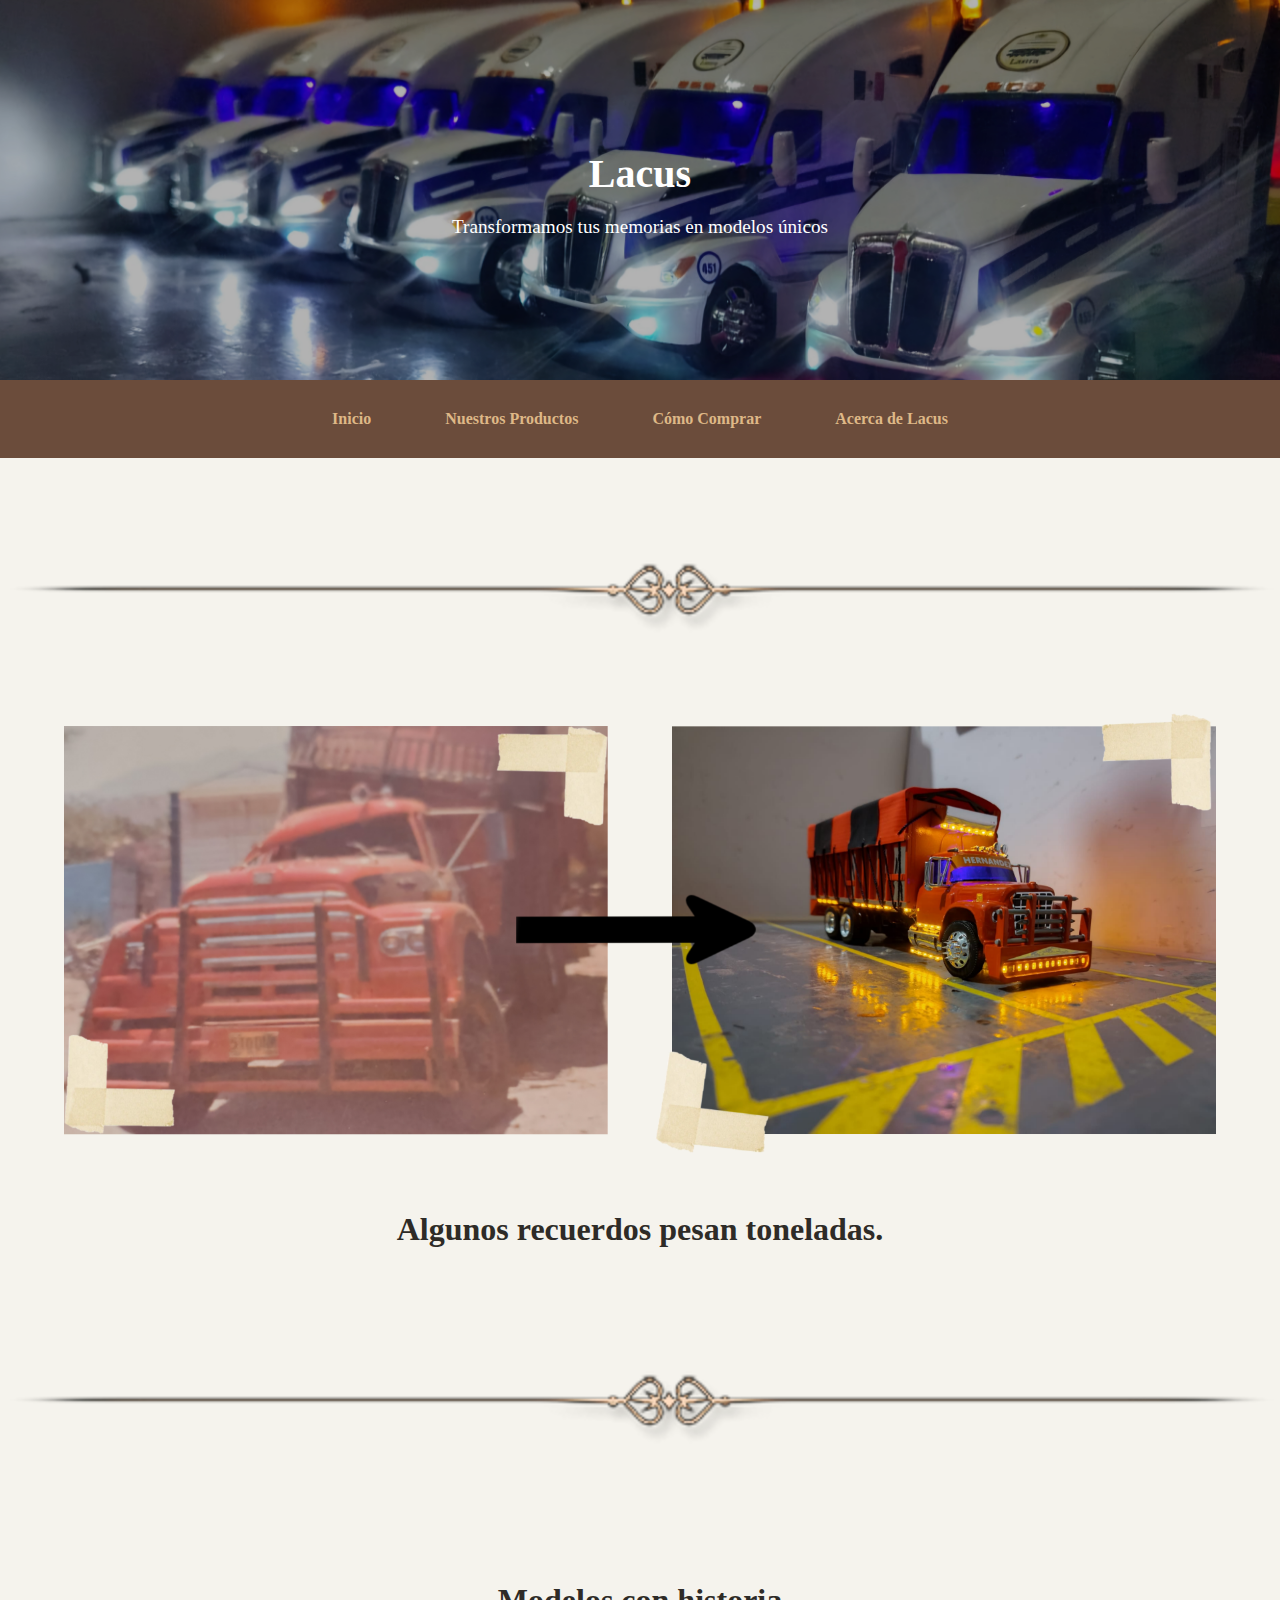
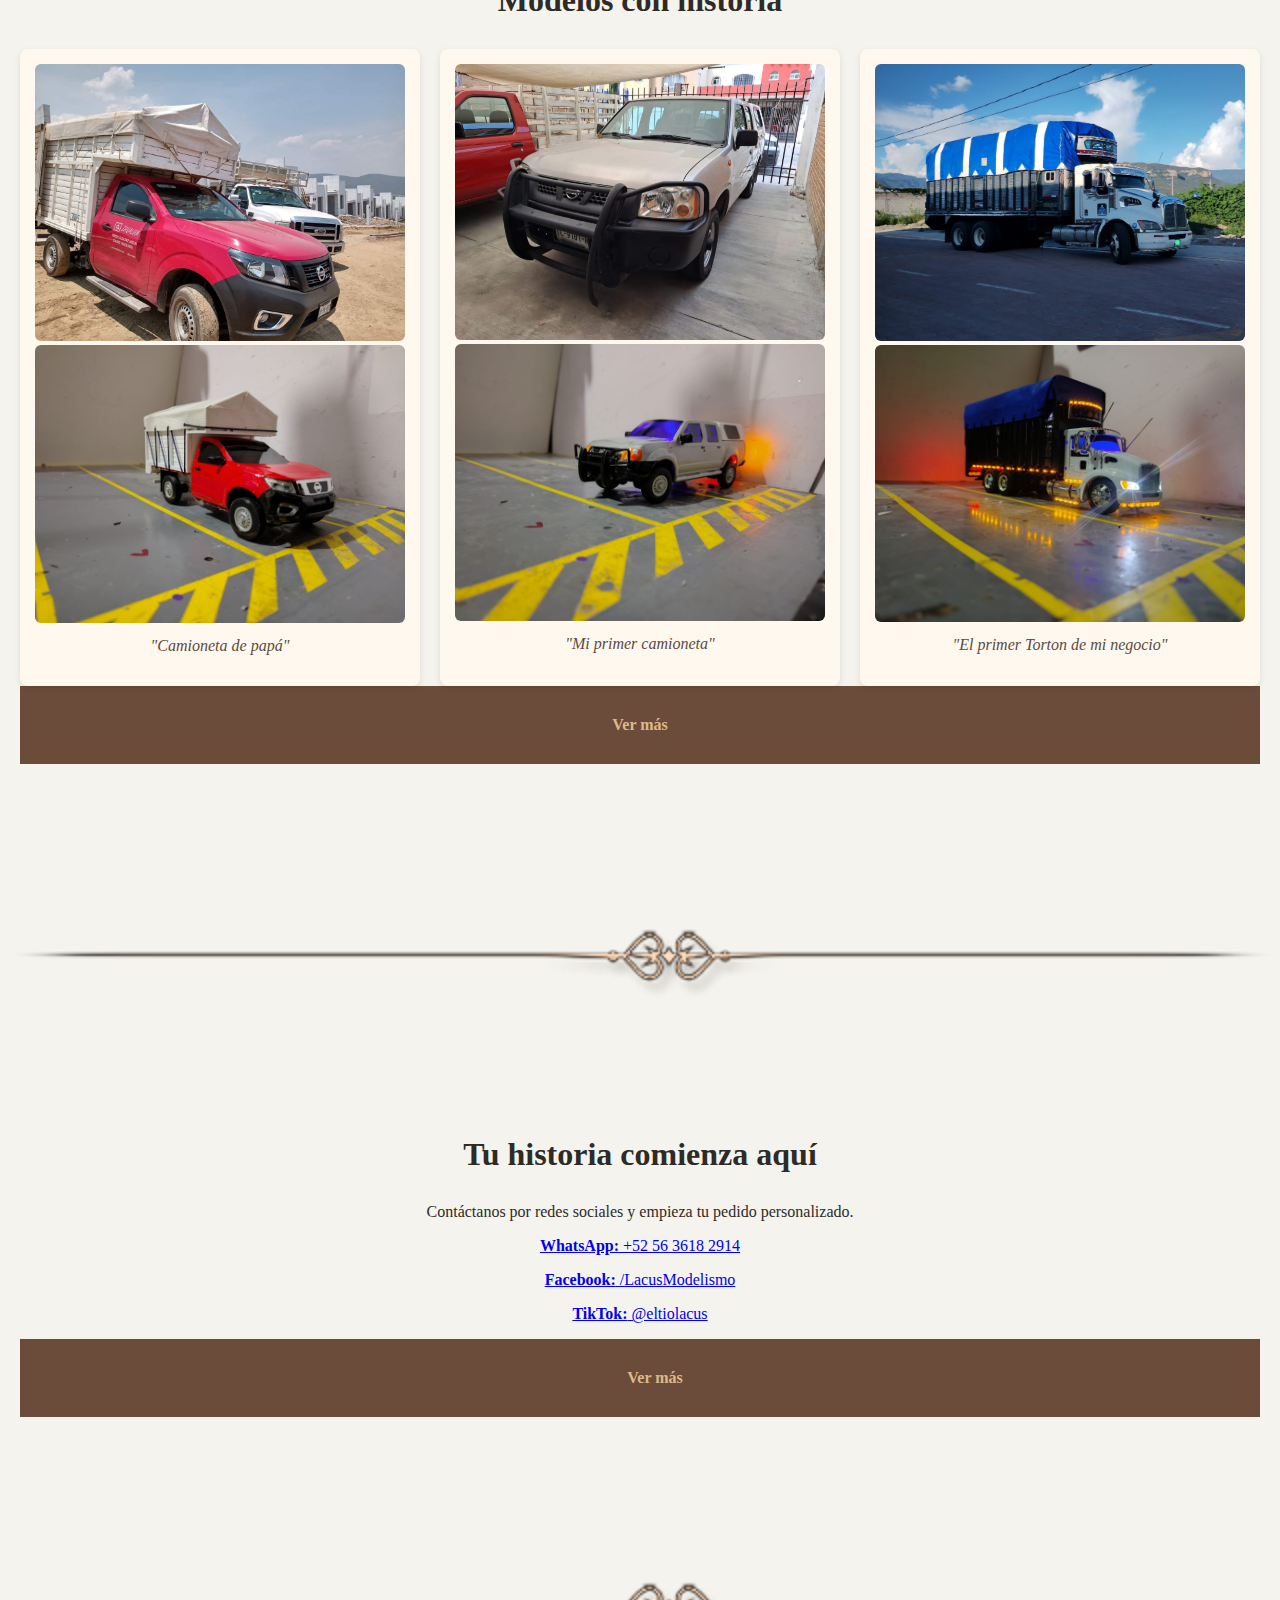
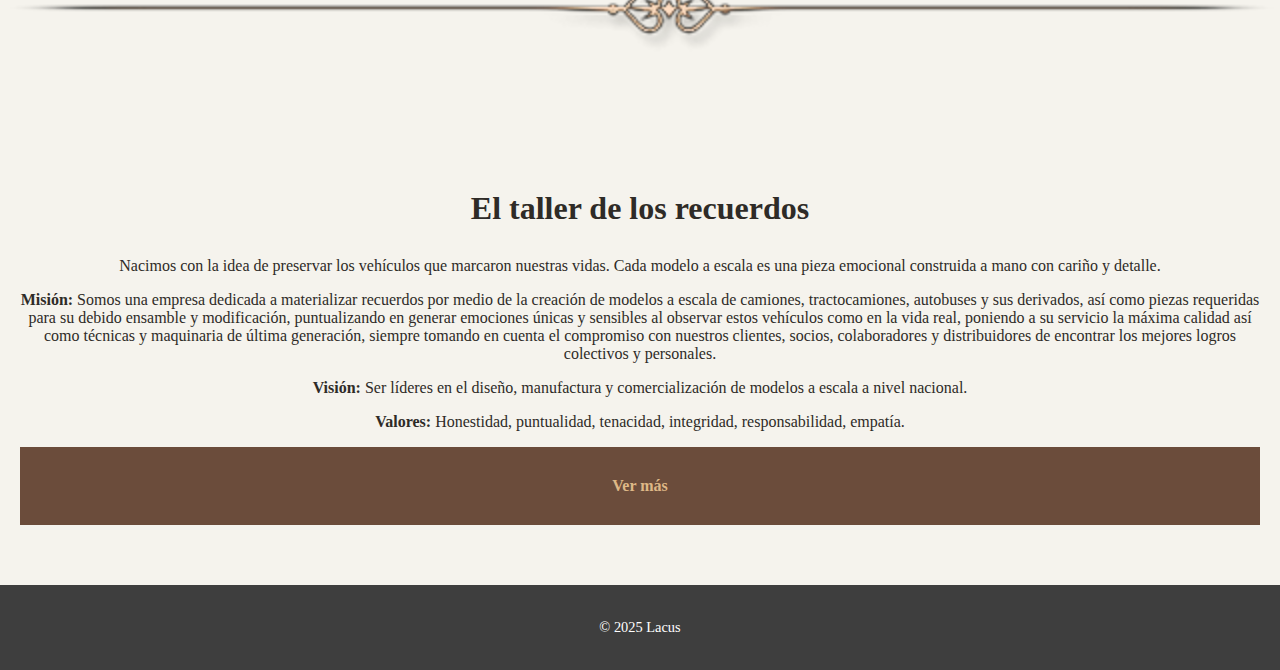
<file: index.html>
<!DOCTYPE html>
<html lang="es">
<head>
  <meta charset="UTF-8">
  <meta name="viewport" content="width=device-width, initial-scale=1.0">
  <title>Lacus</title>
    <link rel="stylesheet" href="EstilosLacus.css"
      
</head>
<body>
    
  <header class="encabezado"> 
    <div class="overlay"></div>
    <div class="contenido-header">
    <h1>Lacus</h1>
    <p>Transformamos tus memorias en modelos únicos</p>
      </div>
  </header>
 
  <nav>
    <a href="index.html" class="boton">Inicio</a>
    <a href="NuestrosProductos.html" class="boton">Nuestros Productos</a>
    <a href="ComoComprar.html" class="boton">Cómo Comprar</a>
    <a href="AcercaDeLacus.html" class="boton">Acerca de Lacus</a>
  </nav>

  <section>
    <img src="pics/separador.png" width="100%"alt="separador">
  </section>
  
  <section class="contenedor-img" align=center id="inicio">
    <img src="pics/Recuerdo.png" width="90% "alt="Camión antiguo real">
  </section>

  <h1 align=center>Algunos recuerdos pesan toneladas.</h1>
  
  <section>
    <img src="pics/separador.png" width="100%"alt="separador">
  </section>

  <section class="section" id="productos">
    <h2>Modelos con historia</h2>
    <div class="gallery">
      <div>
         <img src="pics/Referencia2.jpg" width="50% "alt="Camión antiguo real">
         <img src="pics/Resultado2.jpg" width="50%"alt="Modelo a escala">
        <p>"Camioneta de papá"</p>
      </div>
      <div>
         <img src="pics/Referencia3.jpg" width="50% "alt="Camión antiguo real">
         <img src="pics/Resultado3.jpg" width="50%"alt="Modelo a escala">
        <p>"Mi primer camioneta"</p>
      </div>
      <div>
         <img src="pics/Referencia4.jpg" width="50% "alt="Camión antiguo real">
         <img src="pics/Resultado4.jpg" width="50%"alt="Modelo a escala">
        <p>"El primer Torton de mi negocio"</p>
      </div>
    </div>
    <nav>
    <a href="NuestrosProductos.html" class="boton">Ver más</a>
  </nav>
  </section>

  <section>
    <img src="pics/separador.png" width="100%"alt="separador">
  </section>
  
  <section class="section" id="comprar">
    <h2>Tu historia comienza aquí</h2>
    <p>Contáctanos por redes sociales y empieza tu pedido personalizado.</p>
    <a href="https://wa.me/+525636182914" target="_blank"><p><strong>WhatsApp:</strong> +52 56 3618 2914</p>
   <a href="https://www.facebook.com/people/Lacus-Modelismo/61556462997543/" target="_blank"><p><strong>Facebook:</strong> /LacusModelismo</p>
   <a href="https://www.tiktok.com/@eltiolacus" target="_blank"><p><strong> TikTok:</strong> @eltiolacus</p>
  <nav>
    <a href="ComoComprar.html" class="boton">Ver más</a>
  </nav>  
  </section>

  <section>
    <img src="pics/separador.png" width="100%"alt="separador">
  </section>
     
  <section class="section" id="acerca">
    <h2>El taller de los recuerdos</h2>
    <p>Nacimos con la idea de preservar los vehículos que marcaron nuestras vidas. Cada modelo a escala es una pieza emocional construida a mano con cariño y detalle.</p>
    <p><strong>Misión:</strong> Somos una empresa dedicada a materializar recuerdos por medio de la creación de modelos a escala de camiones, tractocamiones, autobuses y sus derivados, así como piezas requeridas para su debido ensamble y modificación, puntualizando en generar emociones únicas y sensibles al observar estos vehículos como en la vida real, poniendo a su servicio la máxima calidad así como técnicas y maquinaria de última generación, siempre tomando en cuenta el compromiso con nuestros clientes, socios, colaboradores y distribuidores de encontrar los mejores logros colectivos y personales.</p>
    <p><strong>Visión:</strong> Ser líderes en el diseño, manufactura y comercialización de modelos a escala a nivel nacional.</p>
    <p><strong>Valores:</strong> Honestidad, puntualidad, tenacidad, integridad, responsabilidad, empatía.</p>
    <nav>
    <a href="AcercaDeLacus.html" class="boton">Ver más</a>
  </nav>
  </section>

  <footer>
    <p>&copy; 2025 Lacus</p>
  </footer>
</body>
</html>
</file>
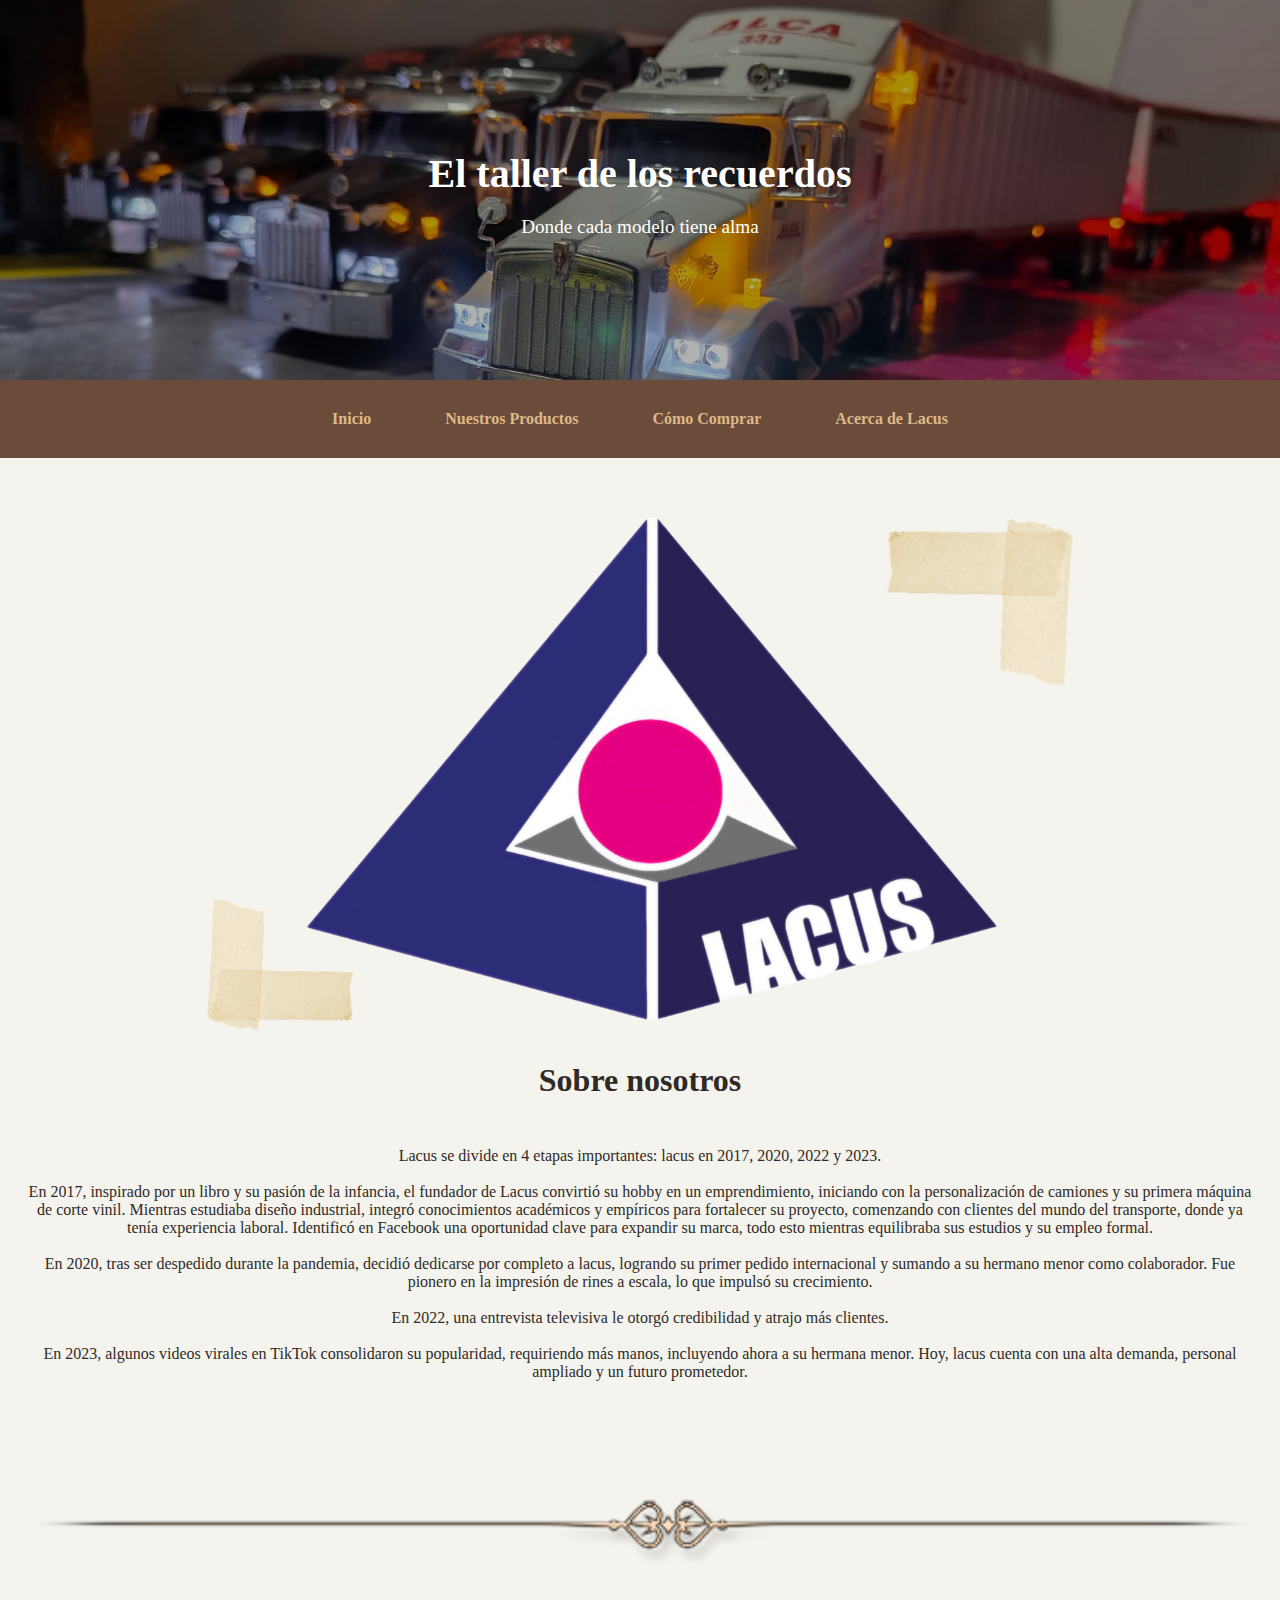
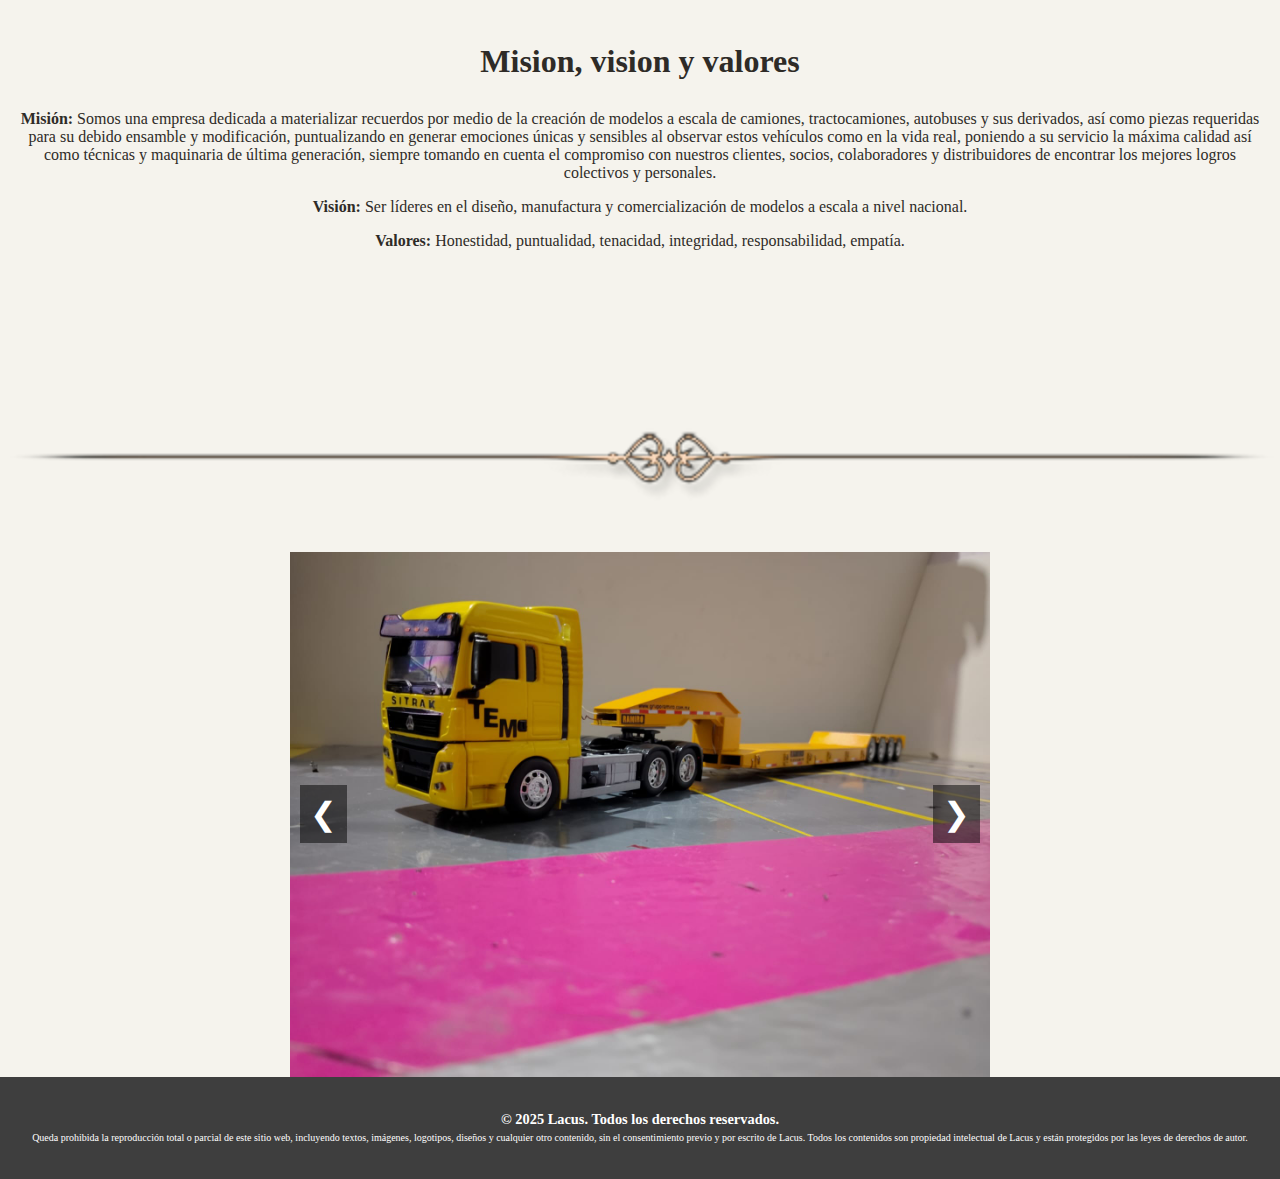
<file: AcercaDeLacus.html>
<!DOCTYPE html>
<html lang="es">
<head>
  <meta charset="UTF-8">
  <meta name="viewport" content="width=device-width, initial-scale=1.0">
  <title>Lacus - Acerca de</title>
  <link rel="stylesheet" href="EstiloAcercaDe.css">
</head>
<body>
  
 <header class="encabezado"> 
    <div class="overlay"></div>
    <div class="contenido-header">
    <h1>El taller de los recuerdos</h1>
    <p>Donde cada modelo tiene alma</p>
      </div>
  </header>

  <nav>
    <a href="index.html" class="boton">Inicio</a>
    <a href="NuestrosProductos.html" class="boton">Nuestros Productos</a>
    <a href="ComoComprar.html" class="boton">Cómo Comprar</a>
    <a href="AcercaDeLacus.html" class="boton">Acerca de Lacus</a>
  </nav>
 
  <section class="section">
    <img src="pics/LacusLogo.png" width="70%"alt="Logo de lacus">
    <h2>Sobre nosotros</h2>
    
    <p><br>Lacus se divide en 4 etapas importantes: lacus en 2017, 2020, 2022 y 2023.</br>
      
      <br>En 2017, inspirado por un libro y su pasión de la infancia, el fundador de Lacus convirtió su hobby en un emprendimiento, iniciando con la personalización de camiones y su primera máquina de corte vinil. Mientras estudiaba diseño industrial, integró conocimientos académicos y empíricos para fortalecer su proyecto, comenzando con clientes del mundo del transporte, donde ya tenía experiencia laboral. Identificó en Facebook una oportunidad clave para expandir su marca, todo esto mientras equilibraba sus estudios y su empleo formal. </br>
    
      <br>En 2020, tras ser despedido durante la pandemia, decidió dedicarse por completo a lacus, logrando su primer pedido internacional y sumando a su hermano menor como colaborador. Fue pionero en la impresión de rines a escala, lo que impulsó su crecimiento.</br>
   
      <br>En 2022, una entrevista televisiva le otorgó credibilidad y atrajo más clientes.</br>
    
      <br>En 2023, algunos videos virales en TikTok consolidaron su popularidad, requiriendo más manos, incluyendo ahora a su hermana menor. Hoy, lacus cuenta con una alta demanda, personal ampliado y un futuro prometedor.</br></p>
   
    <section>
    <img src="pics/separador.png" width="100%"alt="separador">
  </section>
    
    <h2>Mision, vision y valores</h2>
    <p><strong>Misión:</strong> Somos una empresa dedicada a materializar recuerdos por medio de la creación de modelos a escala de camiones, tractocamiones, autobuses y sus derivados, así como piezas requeridas para su debido ensamble y modificación, puntualizando en generar emociones únicas y sensibles al observar estos vehículos como en la vida real, poniendo a su servicio la máxima calidad así como técnicas y maquinaria de última generación, siempre tomando en cuenta el compromiso con nuestros clientes, socios, colaboradores y distribuidores de encontrar los mejores logros colectivos y personales.</p>
   
    <p><strong>Visión:</strong> Ser líderes en el diseño, manufactura y comercialización de modelos a escala a nivel nacional.</p>
   
    <p><strong>Valores:</strong> Honestidad, puntualidad, tenacidad, integridad, responsabilidad, empatía.</p>
  </section>

<section>
    <img src="pics/separador.png" width="100%"alt="separador">
  </section>
  
  <div class="carrusel">
  <div class="carrusel-imagenes">
    <img src="pics/Carrusel1.jpg" alt="Imagen 1">
    <img src="pics/Carrusel2.jpg" alt="Imagen 2">
    <img src="pics/Carrusel3.jpg" alt="Imagen 3">
  </div>
  <button class="anterior">&#10094;</button>
  <button class="siguiente">&#10095;</button>
</div>
  
  <script>
  const carrusel = document.querySelector('.carrusel-imagenes');
  const imagenes = document.querySelectorAll('.carrusel img');
  const total = imagenes.length;
  let indice = 0;

  document.querySelector('.siguiente').addEventListener('click', () => {
    indice = (indice + 1) % total;
    carrusel.style.transform = `translateX(-${indice * 100}%)`;
  });

  document.querySelector('.anterior').addEventListener('click', () => {
    indice = (indice - 1 + total) % total;
    carrusel.style.transform = `translateX(-${indice * 100}%)`;
  });
</script>
  
 
  
  <footer>
    <p><strong>© 2025 Lacus. Todos los derechos reservados.</strong>
<br><small><small>Queda prohibida la reproducción total o parcial de este sitio web, incluyendo textos, imágenes, logotipos, diseños y cualquier otro contenido, sin el consentimiento previo y por escrito de Lacus. Todos los contenidos son propiedad intelectual de Lacus y están protegidos por las leyes de derechos de autor.</small></small></br></p>
  </footer>
</body>
</html>
</file>
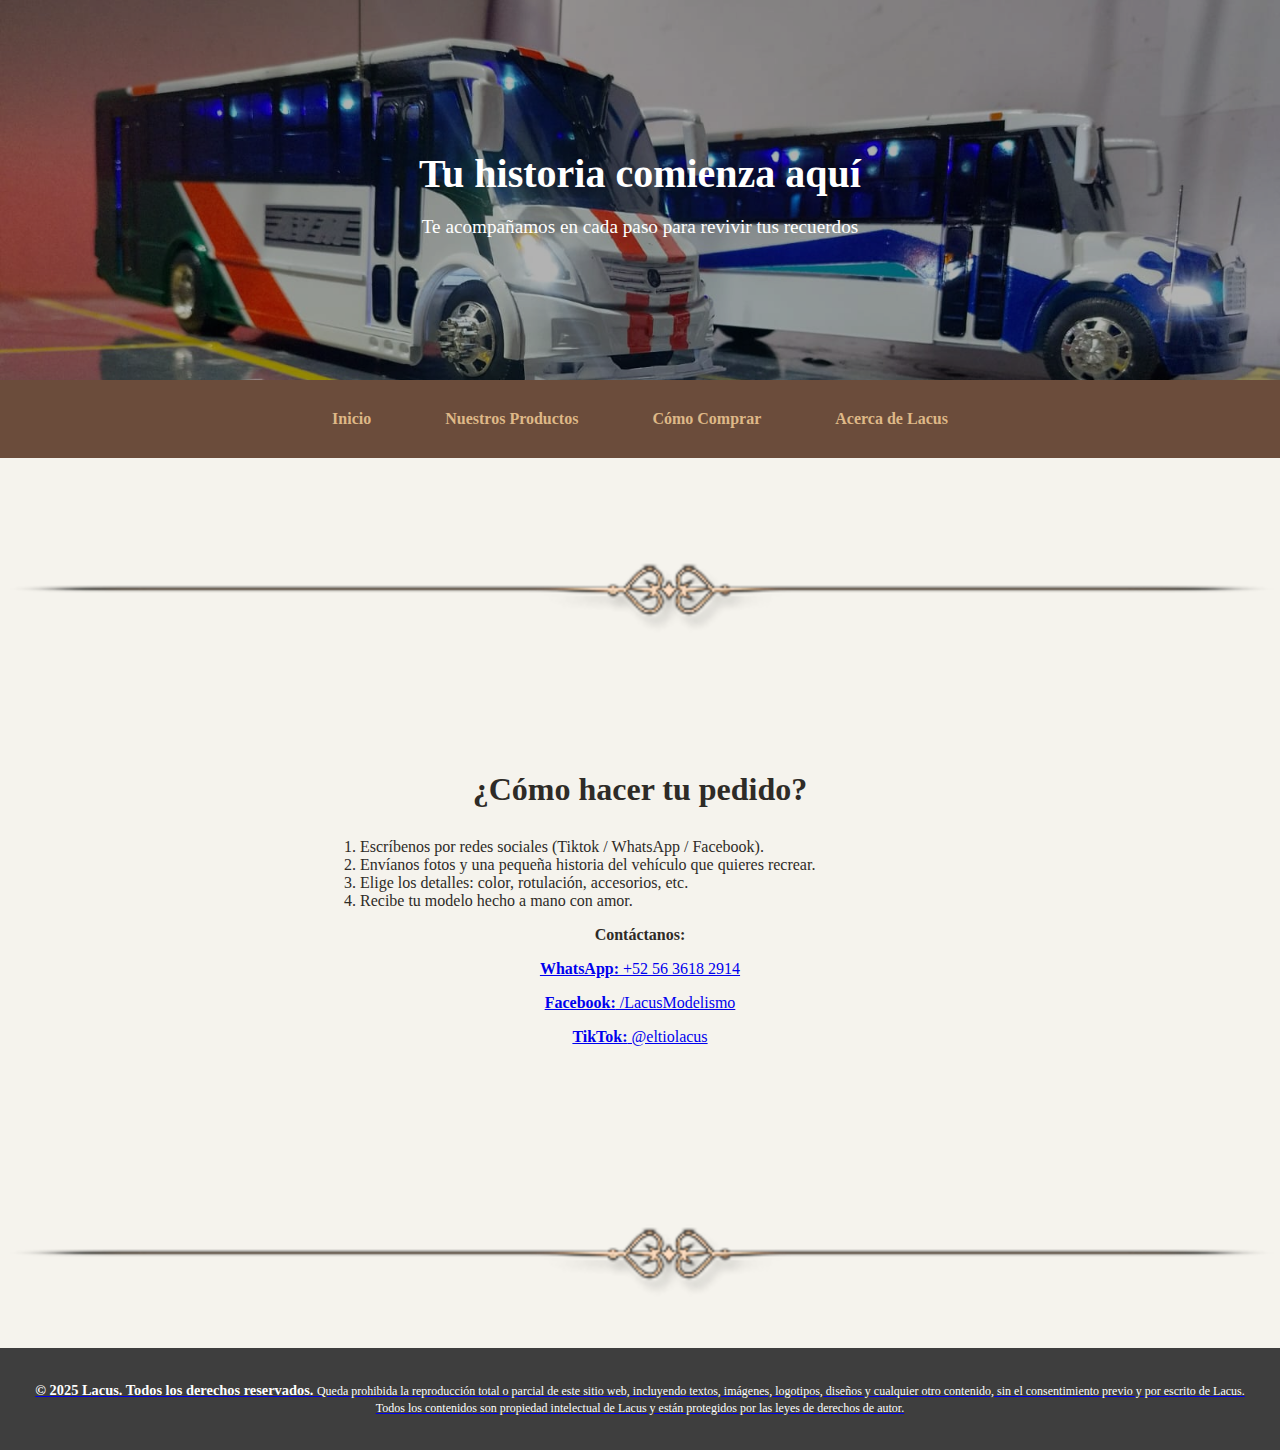
<file: ComoComprar.html>
<!DOCTYPE html>
<html lang="es">
<head>
  <meta charset="UTF-8">
  <meta name="viewport" content="width=device-width, initial-scale=1.0">
  <title>Lacus - Cómo Comprar</title>
  <link rel="stylesheet" href="EstilosComoComprar.css">
</head>
<body>
  
  <header class="encabezado"> 
    <div class="overlay"></div>
    <div class="contenido-header">
    <h1>Tu historia comienza aquí</h1>
    <p>Te acompañamos en cada paso para revivir tus recuerdos</p>
      </div>
  </header>

  <nav>
    <a href="index.html" class="boton">Inicio</a>
    <a href="NuestrosProductos.html" class="boton">Nuestros Productos</a>
    <a href="ComoComprar.html" class="boton">Cómo Comprar</a>
    <a href="AcercaDeLacus.html" class="boton">Acerca de Lacus</a>
  </nav>

  <section>
    <img src="pics/separador.png" width="100%"alt="separador">
  </section>
  
  <section class="section">
    <h2>¿Cómo hacer tu pedido?</h2>
    <ol style="text-align: left; max-width: 600px; margin: 0 auto;">
      <li>Escríbenos por redes sociales (Tiktok / WhatsApp / Facebook).</li>
      <li>Envíanos fotos y una pequeña historia del vehículo que quieres recrear.</li>
      <li>Elige los detalles: color, rotulación, accesorios, etc.</li>
      <li>Recibe tu modelo hecho a mano con amor.</li>
    </ol>
    <p><strong>Contáctanos:</strong></p>
    <a href="https://wa.me/+525636182914" target="_blank"><p><strong>WhatsApp:</strong> +52 56 3618 2914</p>
   <a href="https://www.facebook.com/people/Lacus-Modelismo/61556462997543/" target="_blank"><p><strong>Facebook:</strong> /LacusModelismo</p>
   <a href="https://www.tiktok.com/@eltiolacus" target="_blank"><p><strong> TikTok:</strong> @eltiolacus</p>
  </section>

     <section>
    <img src="pics/separador.png" width="100%"alt="separador">
  </section>
     
  <footer>
    <p><strong>© 2025 Lacus. Todos los derechos reservados.</strong>
<small>Queda prohibida la reproducción total o parcial de este sitio web, incluyendo textos, imágenes, logotipos, diseños y cualquier otro contenido, sin el consentimiento previo y por escrito de Lacus. Todos los contenidos son propiedad intelectual de Lacus y están protegidos por las leyes de derechos de autor.</small></p>
  </footer>
</body>
</html>
</file>
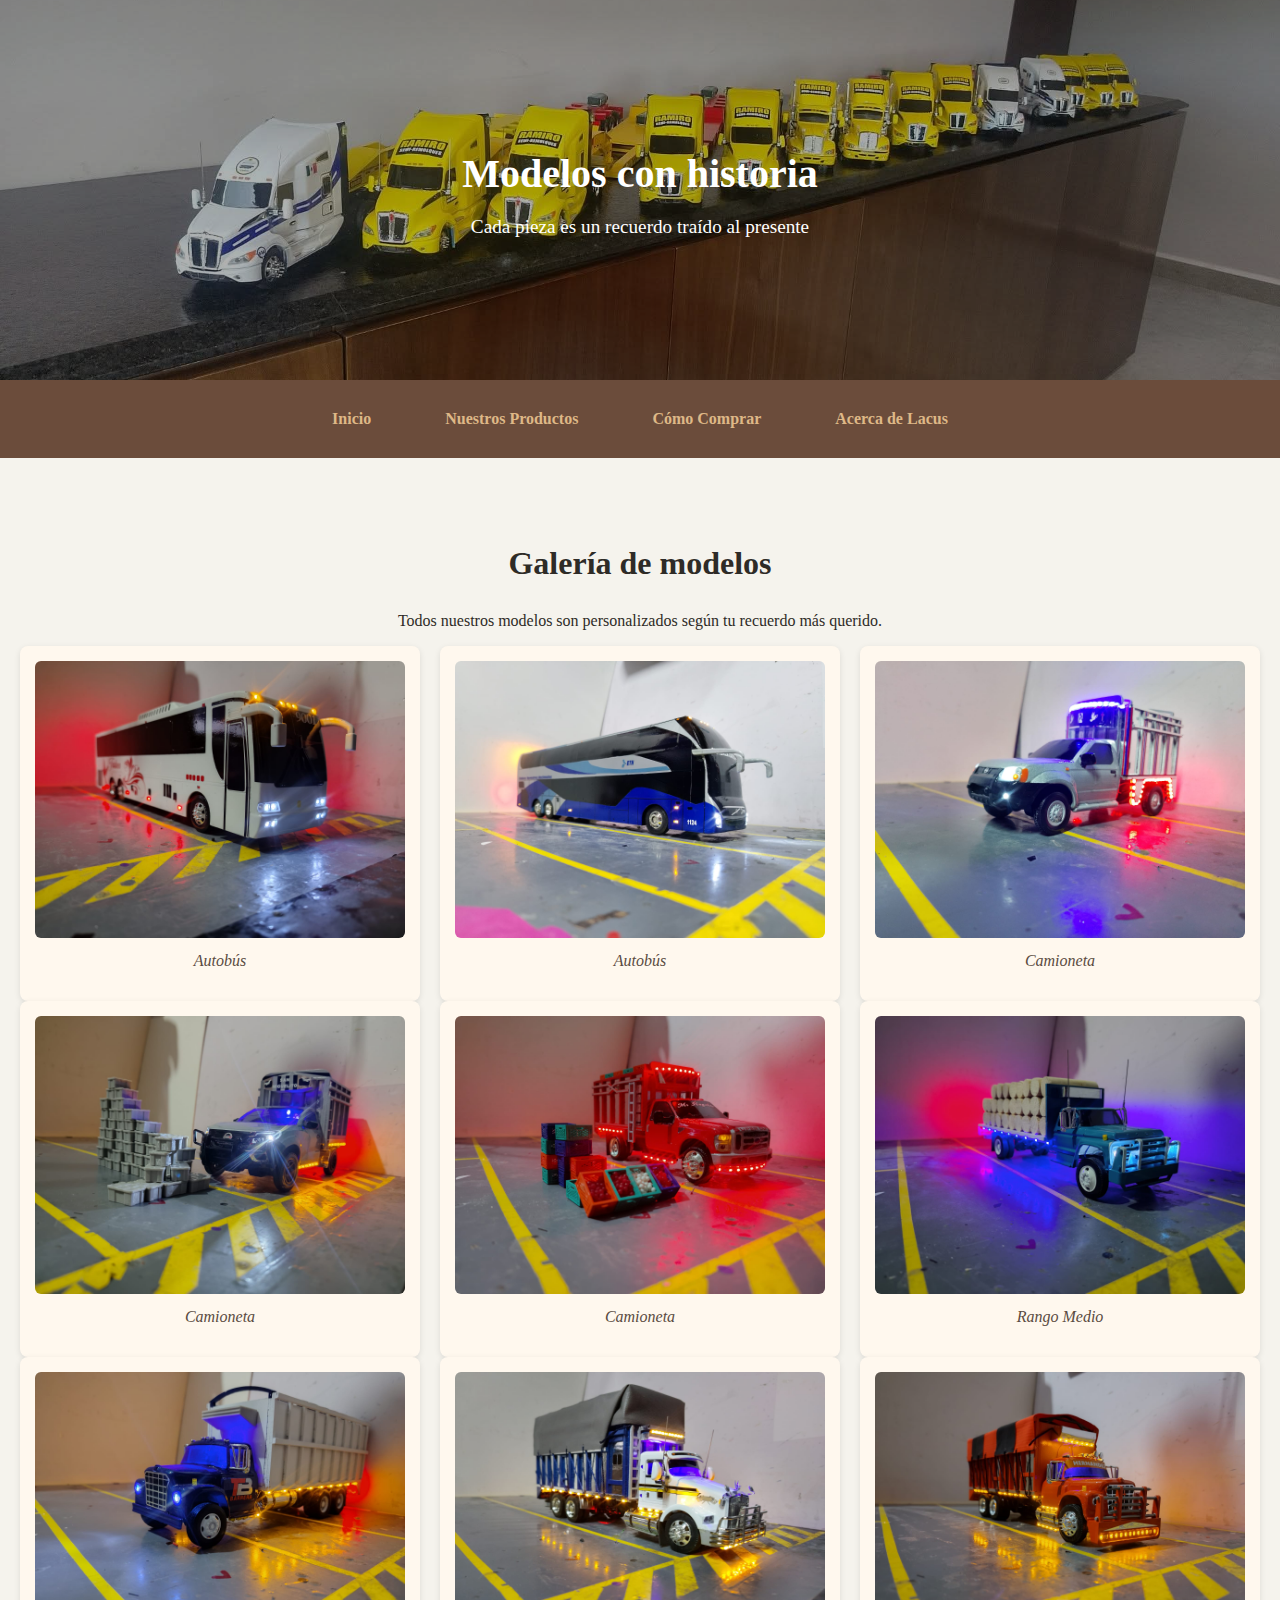
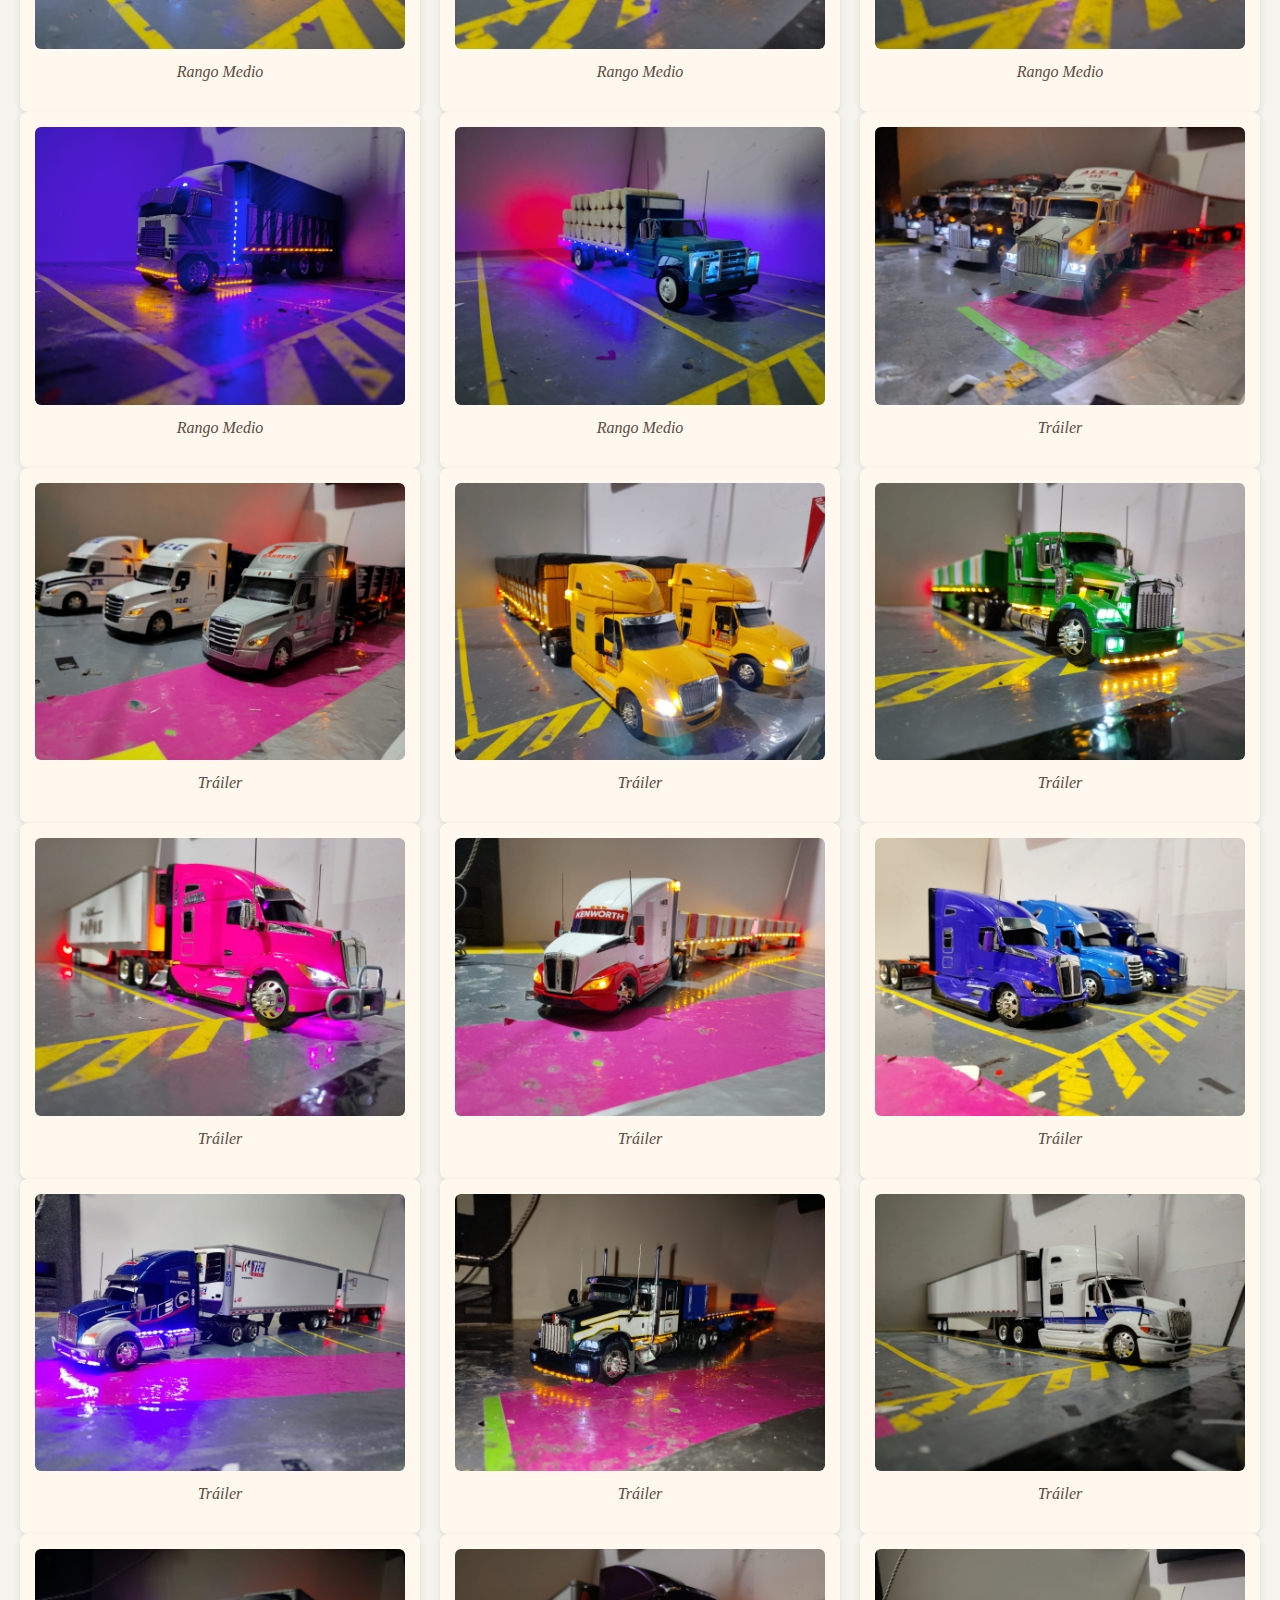
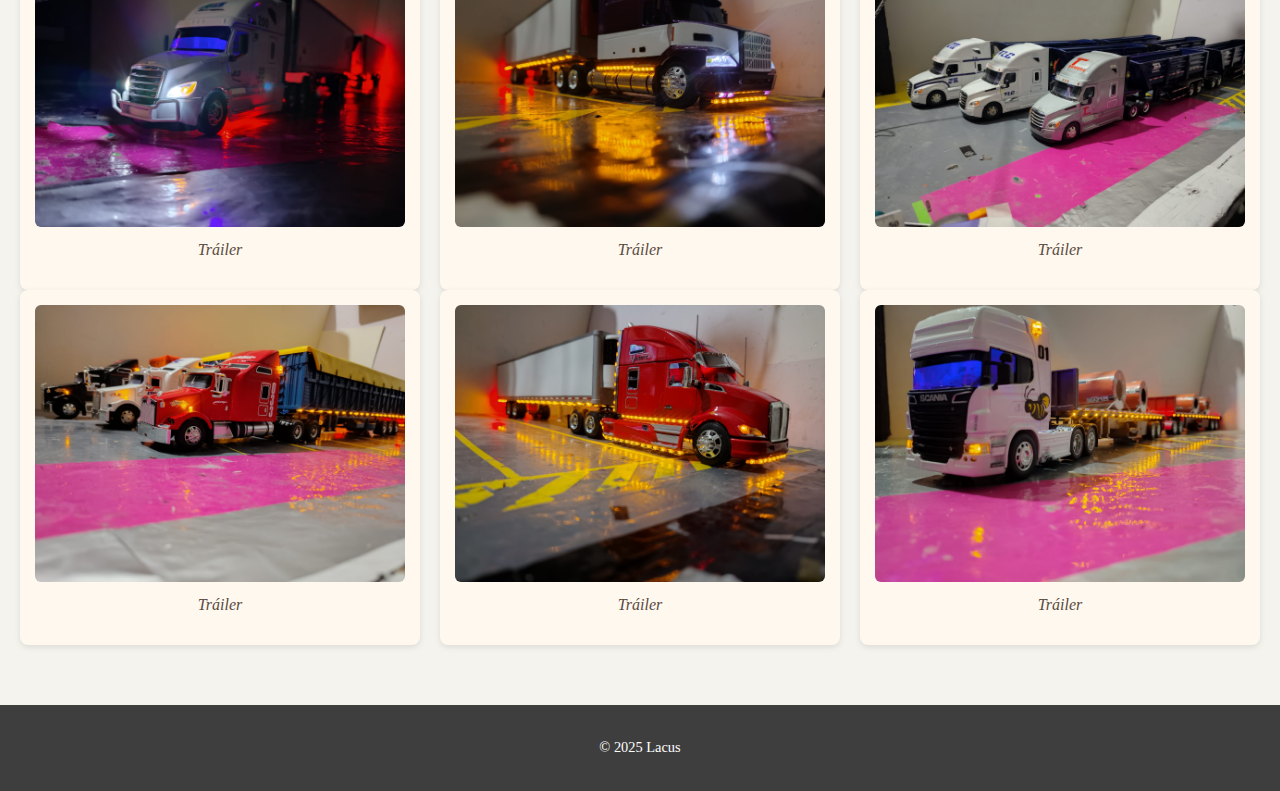
<file: NuestrosProductos.html>
<!DOCTYPE html>
<html lang="es">
<head>
  <meta charset="UTF-8">
  <meta name="viewport" content="width=device-width, initial-scale=1.0">
  <title>Nuestros Productos</title>
  <link rel="stylesheet" href="EstilosNuestrosProductos.css">
</head>
<body>
  
  <header class="encabezado"> 
    <div class="overlay"></div>
    <div class="contenido-header">
    <h1>Modelos con historia</h1>
    <p>Cada pieza es un recuerdo traído al presente</p>
      </div>
  </header>

  <nav>
    <a href="index.html" class="boton">Inicio</a>
    <a href="NuestrosProductos.html" class="boton">Nuestros Productos</a>
    <a href="ComoComprar.html" class="boton">Cómo Comprar</a>
    <a href="AcercaDeLacus.html" class="boton">Acerca de Lacus</a>
  </nav>

 
  
  <section class="section">
    <h2>Galería de modelos</h2>
      <p>Todos nuestros modelos son personalizados según tu recuerdo más querido.</p>
    
       <div class="gallery">
      <div>
        <img src="pics/Autobuses1.jpg" alt="Autobús">
        <p>Autobús</p>
      </div>
      <div>
        <img src="pics/Autobuses2.jpg" alt="Autobús">
        <p>Autobús</p>
      </div>
      <div>
        <img src="pics/Camioneta.jpg" alt="Camioneta">
        <p>Camioneta</p>
      </div>
    </div>
       
    <div class="gallery">
      <div>
        <img src="pics/Camioneta2.jpg" alt="Camioneta">
        <p>Camioneta</p>
      </div>
      <div>
        <img src="pics/Camioneta3.jpg" alt="Camioneta">
        <p>Camioneta</p>
      </div>
      <div>
        <img src="pics/RangoMedio1.jpg" alt="Medio Rango">
        <p>Rango Medio</p>
      </div>
    </div>
       
    <div class="gallery">
      <div>
        <img src="pics/RangoMedio2.jpg" alt="Medio Rango">
        <p>Rango Medio</p>
      </div>
      <div>
        <img src="pics/RangoMedio3.jpg" alt="Medio Rango">
        <p>Rango Medio</p>
      </div>
      <div>
        <img src="pics/RangoMedio4.jpg" alt="Medio Rango">
        <p>Rango Medio</p>
      </div>
    </div>
       
    <div class="gallery">
      <div>
        <img src="pics/RangoMedio5.jpg" alt="Medio Rango">
        <p>Rango Medio</p>
      </div>
      <div>
        <img src="pics/RangoMedio6.jpg" alt="Medio Rango">
        <p>Rango Medio</p>
      </div>
      <div>
        <img src="pics/Trailer1.jpg" alt="Tráiler">
        <p>Tráiler</p>
      </div>
    </div>
    
    <div class="gallery">
      <div>
        <img src="pics/Trailer2.jpg" alt="Tráiler">
        <p>Tráiler</p>
      </div>
      <div>
        <img src="pics/Trailer3.jpg" alt="Tráiler">
        <p>Tráiler</p>
      </div>
      <div>
        <img src="pics/Trailer4.jpg" alt="Tráiler">
        <p>Tráiler</p>
      </div>
    </div>
    
    <div class="gallery">
      <div>
        <img src="pics/Trailer5.jpg" alt="Tráiler">
        <p>Tráiler</p>
      </div>
      <div>
        <img src="pics/Trailer6.jpg" alt="Tráiler">
        <p>Tráiler</p>
      </div>
      <div>
        <img src="pics/Trailer7.jpg" alt="Tráiler">
        <p>Tráiler</p>
      </div>
    </div>
    
    <div class="gallery">
      <div>
        <img src="pics/Trailer8.jpg" alt="Tráiler">
        <p>Tráiler</p>
      </div>
      <div>
        <img src="pics/Trailer9.jpg" alt="Tráiler">
        <p>Tráiler</p>
      </div>
      <div>
        <img src="pics/Trailer10.jpg" alt="Tráiler">
        <p>Tráiler</p>
      </div>
    </div>
    
    <div class="gallery">
      <div>
        <img src="pics/Trailer11.jpg" alt="Tráiler">
        <p>Tráiler</p>
      </div>
      <div>
        <img src="pics/Trailer12.jpg" alt="Tráiler">
        <p>Tráiler</p>
      </div>
      <div>
        <img src="pics/Trailer13.jpg" alt="Tráiler">
        <p>Tráiler</p>
      </div>
    </div>
    
    <div class="gallery">
      <div>
        <img src="pics/Trailer14.jpg" alt="Tráiler">
        <p>Tráiler</p>
      </div>
      <div>
        <img src="pics/Trailer15.jpg" alt="Tráiler">
        <p>Tráiler</p>
      </div>
      <div>
        <img src="pics/Trailer16.jpg" alt="Tráiler">
        <p>Tráiler</p>
      </div>
    </div>
    
  </section>

  <footer>
    <p>&copy; 2025 Lacus</p>
  </footer>
  
  
</body>
</html>
</file>
<file: EstilosLacus.css>
body {
  font-family: 'Georgia', serif;
  margin: 0;
  padding: 0;
  background-color: #f5f3ed;
  color: #2e2b27;
}

header {
  background-color: #3e3e3e;
  color: white;
  padding: 40px 20px;
  text-align: center;
}

.encabezado {
  position: relative;
  background-image: url('pics/Banner.jpg'); /* ruta de tu imagen */
  background-size: cover;
  background-position: center;
  height: 300px;
  color: white;
  overflow: hidden;
  display: flex;
  align-items: center;
  justify-content: center;
  text-align: center;
}

.encabezado .overlay {
  position: absolute;
  top: 0;
  left: 0;
  width: 100%;
  height: 100%;
  background-color: rgba(0, 0, 0, 0.3); /* Overlay oscuro */
  z-index: 1;
}

.contenido-header {
  position: relative;
  z-index: 2; /* El texto va encima del overlay */
}

.contenido-header h1 {
  font-size: 2.5em;
  margin-bottom: 10px;
}

.contenido-header p {
  font-size: 1.2em;
}

.boton {
  display: inline-block;
  padding: 10px 20px;
  color: burlywood;
  text-decoration: none;
  transition: background-color 0.3s ease, transform 0.1s ease;
}

.boton:hover {
  background-color: #f5f3ed;
}

.boton:active {
  background-color: #f5f3ed;
  transform: scale(0.98);
}

.boton:visited {
  color: burlywood; 
  background-color: #f5f3ed;
}

nav {
  background-color: #6b4c3b;
  padding: 20px;
  text-align: center;
}
nav a {
  color: burlywood;
  margin: 0 15px;
  text-decoration: none;
  font-weight: bold;
}


.section {
  padding: 60px 20px;
  text-align: center;
}
.section h2 {
  font-size: 2em;
  margin-bottom: 30px;
}
.gallery {
  display: grid;
  grid-template-columns: repeat(auto-fit, minmax(250px, 1fr));
  gap: 20px;
}
.gallery div {
  background-color: #fff8ee;
  padding: 15px;
  border-radius: 8px;
  box-shadow: 0 2px 6px rgba(0,0,0,0.1);
}
.gallery img {
  width: 100%;
  border-radius: 6px;
}
.gallery p {
  margin-top: 10px;
  font-style: italic;
  color: #5a4b41;
}

footer {
  background-color: #3e3e3e;
  color: white;
  padding: 20px;
  text-align: center;
  font-size: 0.9em;
}
</file>
<file: EstiloAcercaDe.css>
body {
  font-family: 'Georgia', serif;
  margin: 0;
  padding: 0;
  background-color: #f5f3ed;
  color: #2e2b27;
}

header {
  background-color: #3e3e3e;
  color: white;
  padding: 40px 20px;
  text-align: center;
}

.encabezado {
  position: relative;
  background-image: url('pics/Banner4.jpg'); /* ruta de tu imagen */
  background-size: cover;
  background-position: center;
  height: 300px;
  color: white;
  overflow: hidden;
  display: flex;
  align-items: center;
  justify-content: center;
  text-align: center;
}

.encabezado .overlay {
  position: absolute;
  top: 0;
  left: 0;
  width: 100%;
  height: 100%;
  background-color: rgba(0, 0, 0, 0.3); /* Overlay oscuro */
  z-index: 1;
}

.contenido-header {
  position: relative;
  z-index: 2; /* El texto va encima del overlay */
}

.contenido-header h1 {
  font-size: 2.5em;
  margin-bottom: 10px;
}

.contenido-header p {
  font-size: 1.2em;
}

.boton {
  display: inline-block;
  padding: 10px 20px;
  color: burlywood;
  text-decoration: none;
  transition: background-color 0.3s ease, transform 0.1s ease;
}

.boton:hover {
  background-color: #f5f3ed;
}

.boton:active {
  background-color: #f5f3ed;
  transform: scale(0.98);
}

.boton:visited {
  color: burlywood; 
  background-color: #f5f3ed;
}

nav {
  background-color: #6b4c3b;
  padding: 20px;
  text-align: center;
}
nav a {
  color: white;
  margin: 0 15px;
  text-decoration: none;
  font-weight: bold;
}
.section {
  padding: 60px 20px;
  text-align: center;
}
.section h2 {
  font-size: 2em;
  margin-bottom: 30px;
}

.carrusel {
  position: relative;
  width: 100%;
  max-width: 700px;
  margin: auto;
  overflow: hidden;
}

.carrusel-imagenes {
  display: flex;
  transition: transform 0.5s ease-in-out;
  width: 100%; /* 3 imágenes */
}

.carrusel img {
  width: 100%;
  flex-shrink: 0;
}

.carrusel button {
  position: absolute;
  top: 50%;
  transform: translateY(-50%);
  background-color: rgba(0,0,0,0.5);
  color: white;
  border: none;
  font-size: 2em;
  padding: 10px;
  cursor: pointer;
  z-index: 2;
}

.anterior {
  left: 10px;
}

.siguiente {
  right: 10px;
}

footer {
  background-color: #3e3e3e;
  color: white;
  padding: 20px;
  text-align: center;
  font-size: 0.9em;
}
</file>
<file: EstilosComoComprar.css>
body {
  font-family: 'Georgia', serif;
  margin: 0;
  padding: 0;
  background-color: #f5f3ed;
  color: #2e2b27;
}


header {
  background-color: #3e3e3e;
  color: white;
  padding: 40px 20px;
  text-align: center;
}

.encabezado {
  position: relative;
  background-image: url('pics/Banner3.jpg'); /* ruta de tu imagen */
  background-size: cover;
  background-position: center;
  height: 300px;
  color: white;
  overflow: hidden;
  display: flex;
  align-items: center;
  justify-content: center;
  text-align: center;
}

.encabezado .overlay {
  position: absolute;
  top: 0;
  left: 0;
  width: 100%;
  height: 100%;
  background-color: rgba(0, 0, 0, 0.3); /* Overlay oscuro */
  z-index: 1;
}

.contenido-header {
  position: relative;
  z-index: 2; /* El texto va encima del overlay */
}

.contenido-header h1 {
  font-size: 2.5em;
  margin-bottom: 10px;
}

.contenido-header p {
  font-size: 1.2em;
}

.boton {
  display: inline-block;
  padding: 10px 20px;
  color: burlywood;
  text-decoration: none;
  transition: background-color 0.3s ease, transform 0.1s ease;
}

.boton:hover {
  background-color: #f5f3ed;
}

.boton:active {
  background-color: #f5f3ed;
  transform: scale(0.98);
}

.boton:visited {
  color: burlywood; 
  background-color: #f5f3ed;
}

nav {
  background-color: #6b4c3b;
  padding: 20px;
  text-align: center;
}
nav a {
  color: white;
  margin: 0 15px;
  text-decoration: none;
  font-weight: bold;
}
.section {
  padding: 60px 20px;
  text-align: center;
}
.section h2 {
  font-size: 2em;
  margin-bottom: 30px;
}

footer {
  background-color: #3e3e3e;
  color: white;
  padding: 20px;
  text-align: center;
  font-size: 0.9em;
}
</file>
<file: EstilosNuestrosProductos.css>
body {
  font-family: 'Georgia', serif;
  margin: 0;
  padding: 0;
  background-color: #f5f3ed;
  color: #2e2b27;
}

header {
  background-color: #3e3e3e;
  color: white;
  padding: 40px 20px;
  text-align: center;
}

.encabezado {
  position: relative;
  background-image: url('pics/Banner2.jpg'); /* ruta de tu imagen */
  background-size: cover;
  background-position: center;
  height: 300px;
  color: white;
  overflow: hidden;
  display: flex;
  align-items: center;
  justify-content: center;
  text-align: center;
}

.encabezado .overlay {
  position: absolute;
  top: 0;
  left: 0;
  width: 100%;
  height: 100%;
  background-color: rgba(0, 0, 0, 0.3); /* Overlay oscuro */
  z-index: 1;
}

.contenido-header {
  position: relative;
  z-index: 2; /* El texto va encima del overlay */
}

.contenido-header h1 {
  font-size: 2.5em;
  margin-bottom: 10px;
}

.contenido-header p {
  font-size: 1.2em;
}

.boton {
  display: inline-block;
  padding: 10px 20px;
  color: burlywood;
  text-decoration: none;
  transition: background-color 0.3s ease, transform 0.1s ease;
}

.boton:hover {
  background-color: #f5f3ed;
}

.boton:active {
  background-color: #f5f3ed;
  transform: scale(0.98);
}

.boton:visited {
  color: burlywood; 
  background-color: #f5f3ed;
}

nav {
  background-color: #6b4c3b;
  padding: 20px;
  text-align: center;
}
nav a {
  color: white;
  margin: 0 15px;
  text-decoration: none;
  font-weight: bold;
}
.section {
  padding: 60px 20px;
  text-align: center;
}
.section h2 {
  font-size: 2em;
  margin-bottom: 30px;
}
.gallery {
  display: grid;
  grid-template-columns: repeat(auto-fit, minmax(250px, 1fr));
  gap: 20px;
}
.gallery div {
  background-color: #fff8ee;
  padding: 15px;
  border-radius: 8px;
  box-shadow: 0 2px 6px rgba(0,0,0,0.1);
}
.gallery img {
  width: 100%;
  border-radius: 6px;
}
.gallery p {
  margin-top: 10px;
  font-style: italic;
  color: #5a4b41;
}

footer {
  background-color: #3e3e3e;
  color: white;
  padding: 20px;
  text-align: center;
  font-size: 0.9em;
}
</file>
